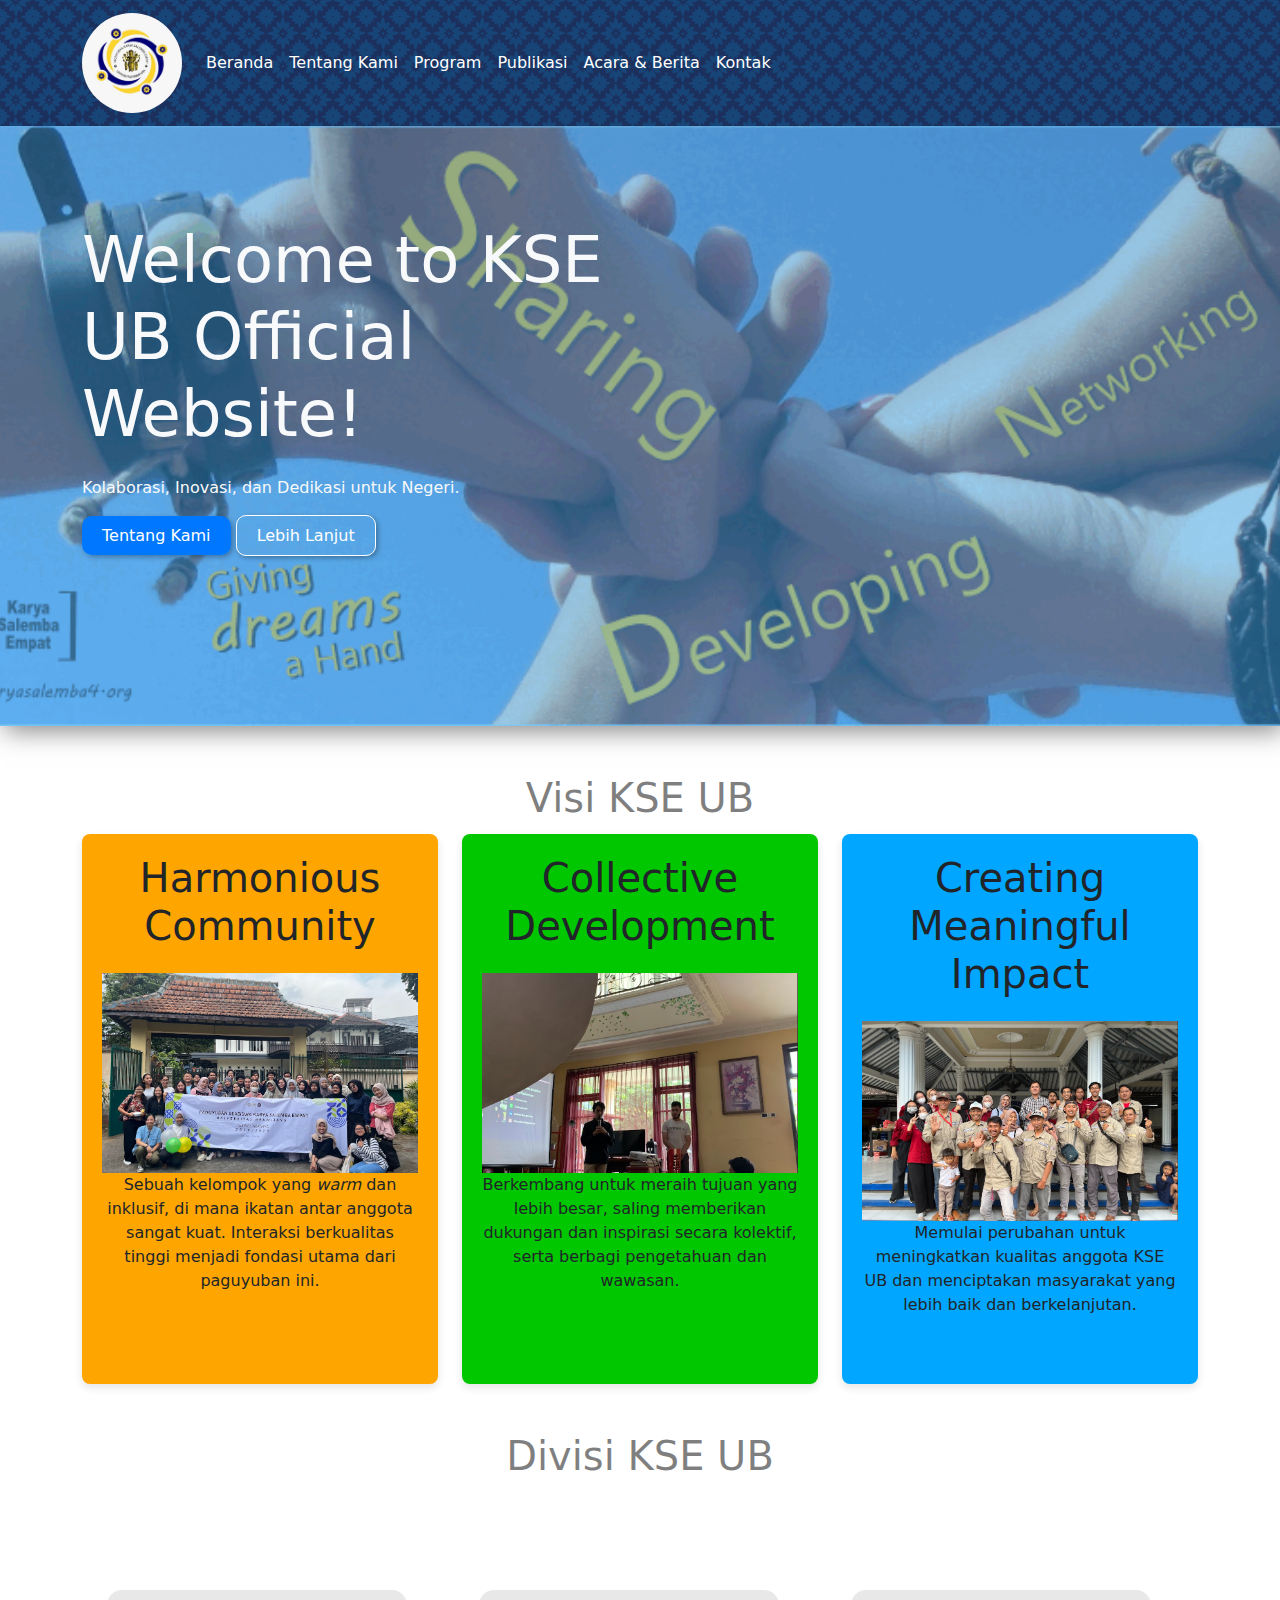
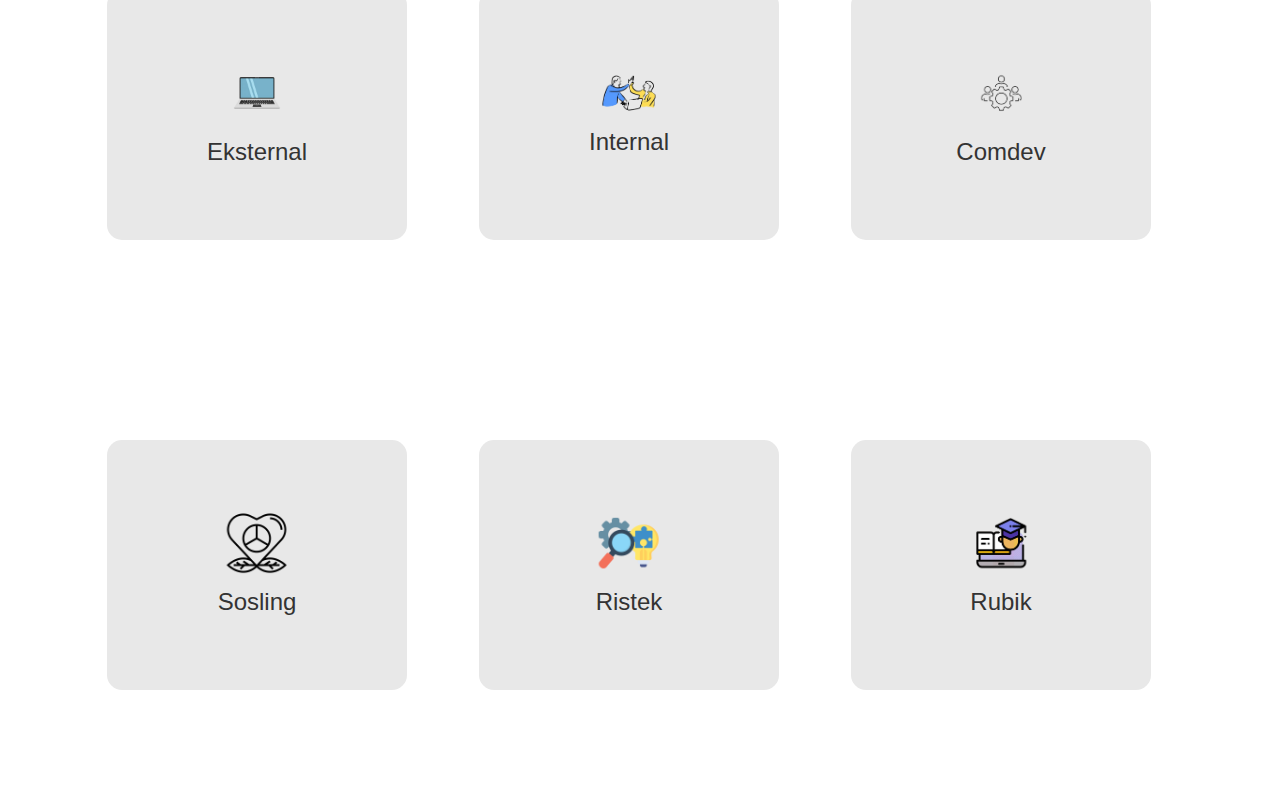
<file: index.html>
<!DOCTYPE html>
<html lang="en">
    <head>
        <meta charset="UTF-8">
        <meta name="viewport" content="width=device-width, initial-scale=1.0">
        <title>Karya Salemba Empat | Universitas Brawijaya</title>
        <!-- <link href="https://cdn.jsdelivr.net/npm/bootstrap@5.3.3/dist/css/bootstrap.min.css" rel="stylesheet" integrity="sha384-QWTKZyjpPEjISv5WaRU9OFeRpok6YctnYmDr5pNlyT2bRjXh0JMhjY6hW+ALEwIH" crossorigin="anonymous"> -->
        <link rel="stylesheet" href="style.css">
        <link rel="stylesheet" href="bootstrap-5.3.3-dist/css/bootstrap.css">
    </head>
    <body>
        <nav class="navbar navbar-expand-lg bg-body-tertiary">
            <div class="container">
              <a class="navbar-brand" href="#"><img src="logo_kse_ub_2.jpg" alt=""></a>
              <button class="navbar-toggler" type="button" data-bs-toggle="collapse" data-bs-target="#navbarNavAltMarkup" aria-controls="navbarNavAltMarkup" aria-expanded="false" aria-label="Toggle navigation">
                <span class="navbar-toggler-icon"></span>
              </button>
              <div class="collapse navbar-collapse" id="navbarNavAltMarkup">
                <div class="navbar-nav">    
                    <a href="#beranda" class="nav-link">Beranda</a>
                    <a href="#tentang-kami" class="nav-link">Tentang Kami</a>
                    <a href="#" class="nav-link">Program</a>
                    <a href="#" class="nav-link">Publikasi</a>
                    <a href="#" class="nav-link">Acara & Berita</a>
                    <a href="#" class="nav-link">Kontak</a>
                </div>
              </div>
            </div>
        </nav>
            
        <section id="hero" class="hero pt-5 hero-bg pb-5">
            <div class="container">
              <div class="row flex-md-row-reverse">
                <div class="col-md-6">
                </div>
                <div class="col-md-6 mt-4 mt-md-0">
                  <h1 class="text-light mt-5 judul-hero">Welcome to KSE UB Official Website!</h1>
                  <div class="col mt-4 mb-4">
                    <p class="text-light">Kolaborasi, Inovasi, dan Dedikasi untuk Negeri.</p>
                  </div>
                  <a href="#tentang-kami" class="btn-about">Tentang Kami</a>
                  <a href="" class="btn-more" target="_blank">Lebih Lanjut</a>
                </div>
              </div>
            </div> 
          </section>

            <div class="container">
                <h1 class="visi mt-5" id="tentang-kami">Visi KSE UB</h1>
                <div class="row">
                    <div class="col-xl-4 col-md-12 mt-1">
                        <div class="card-harmoni color-harmoni">
                            <h1>Harmonious Community</h1>
                            <img src="fotbar_kse.png" alt="" class="card-img">
                            <p>Sebuah kelompok yang <i>warm</i> dan inklusif, di mana ikatan antar anggota sangat kuat. Interaksi berkualitas tinggi menjadi fondasi utama dari paguyuban ini.</p>
                        </div>
                    </div>
                    <div class="col-xl-4 col-md-12 mt-1">
                        <div class="card-development color-development">
                            <h1>Collective Development</h1>
                            <img src="foto_to.png" alt="" class="card-img">
                            <p>Berkembang untuk meraih tujuan yang lebih besar, saling memberikan dukungan dan inspirasi secara kolektif, serta berbagi pengetahuan dan wawasan.</p>
                        </div>
                    </div>
                    <div class="col-xl-4 col-md-12 mt-1 ">
                        <div class="card-impact color-impact">
                            <h1>Creating Meaningful Impact</h1>
                            <img src="foto_comdev.png" alt="" class="card-img">
                            <p>Memulai perubahan untuk meningkatkan kualitas anggota KSE UB dan menciptakan masyarakat yang lebih baik dan berkelanjutan.</p>
                        </div>
                    </div> 
                </div>
            </div>

            <div class="container">
                <h1 class="visi mt-5">Divisi KSE UB</h1>
                <div class="row">
                    <div class="divisi">
                        <div class="col-xl-4 col-md-6 mt-1">
                            <div class="eksternal-container">
                                <div class="divisi-default" style="--accent-color: black;">
                                    <a href=""><img src="laptop-removebg-preview.png" alt=""></a>
                                    <h3>Eksternal</h3>
                                </div>
                                <div class="divisi-hover">
                                    <h2>Eksternal</h2>
                                    <p>Mempublikasikan, menyunting, dan menjembatani KSE UB dengan pihak luar.</p>
                                </div>
                            </div>
                        </div>
                        <div class="col-xl-4 col-md-6 mt-1">
                            <div class="internal-container">
                                <div class="divisi-default" style="--accent-color: black;">
                                    <a href=""><img src="internal-removebg-preview.png" alt=""></a>
                                    <h3>Internal</h3>
                                </div>
                                <div class="divisi-hover">
                                    <h2>Internal</h2>
                                    <p>Mengembangkan, monitoring, dan mengevaluasi beswan KSE UB.</p>
                                </div>
                            </div>
                        </div>
                        <div class="col-xl-4 col-md-6 mt-1">
                            <div class="comdev-container">
                                <div class="divisi-default" style="--accent-color: black;">
                                    <a href=""><img src="comdev-removebg-preview.png" alt=""></a>
                                    <h3>Comdev</h3>
                                </div>
                                <div class="divisi-hover">
                                    <h2>Comdev</h2>
                                    <p>Berkolaborasi antara suatu pihak dengan masyarakat untuk pemberdayaannya agar mampu
                                        mengelola potensinya secara mandiri.</p>
                                </div>
                            </div>
                        </div>
                        <div class="col-xl-4 col-md-6 mt-1">
                            <div class="sosling-container">
                                <div class="divisi-default" style="--accent-color: black;">
                                    <a href=""><img src="sosling.png" alt=""></a>
                                    <h3>Sosling</h3>
                                </div>
                                <div class="divisi-hover">
                                    <h2>Sosling</h2>
                                    <p>Menjalankan program-program yang berfokus pada peningkatan kesadaran sosial dan lingkungan. </p>
                                </div>
                            </div>
                        </div>
                        <div class="col-xl-4 col-md-6 mt-1">
                            <div class="ristek-container">
                                <div class="divisi-default" style="--accent-color: black;">
                                    <a href=""><img src="ristek.png" alt=""></a>
                                    <h3>Ristek</h3>
                                </div>
                                <div class="divisi-hover">
                                    <h2>Ristek</h2>
                                    <p>Menjalankan program-program yang berfokus pada peningkatan kesadaran sosial dan lingkungan. </p>
                                </div>
                            </div>
                        </div>
                        <div class="col-xl-4 col-md-6 mt-1">
                            <div class="rubik-container">
                                <div class="divisi-default" style="--accent-color: black;">
                                    <a href=""><img src="rubik-removebg-preview.png" alt=""></a>
                                    <h3>Rubik</h3>
                                </div>
                                <div class="divisi-hover">
                                    <h2>Rubik</h2>
                                    <p>Menjalankan program-program yang berfokus pada peningkatan kesadaran sosial dan lingkungan. </p>
                                </div>
                            </div>
                        </div>
                    </div>
                </div>
                    
            </div>


                
            </div>
        </div>
        <script src="https://cdn.jsdelivr.net/npm/bootstrap@5.3.3/dist/js/bootstrap.bundle.min.js" integrity="sha384-YvpcrYf0tY3lHB60NNkmXc5s9fDVZLESaAA55NDzOxhy9GkcIdslK1eN7N6jIeHz" crossorigin="anonymous"></script>
    </body>
</html>
</file>
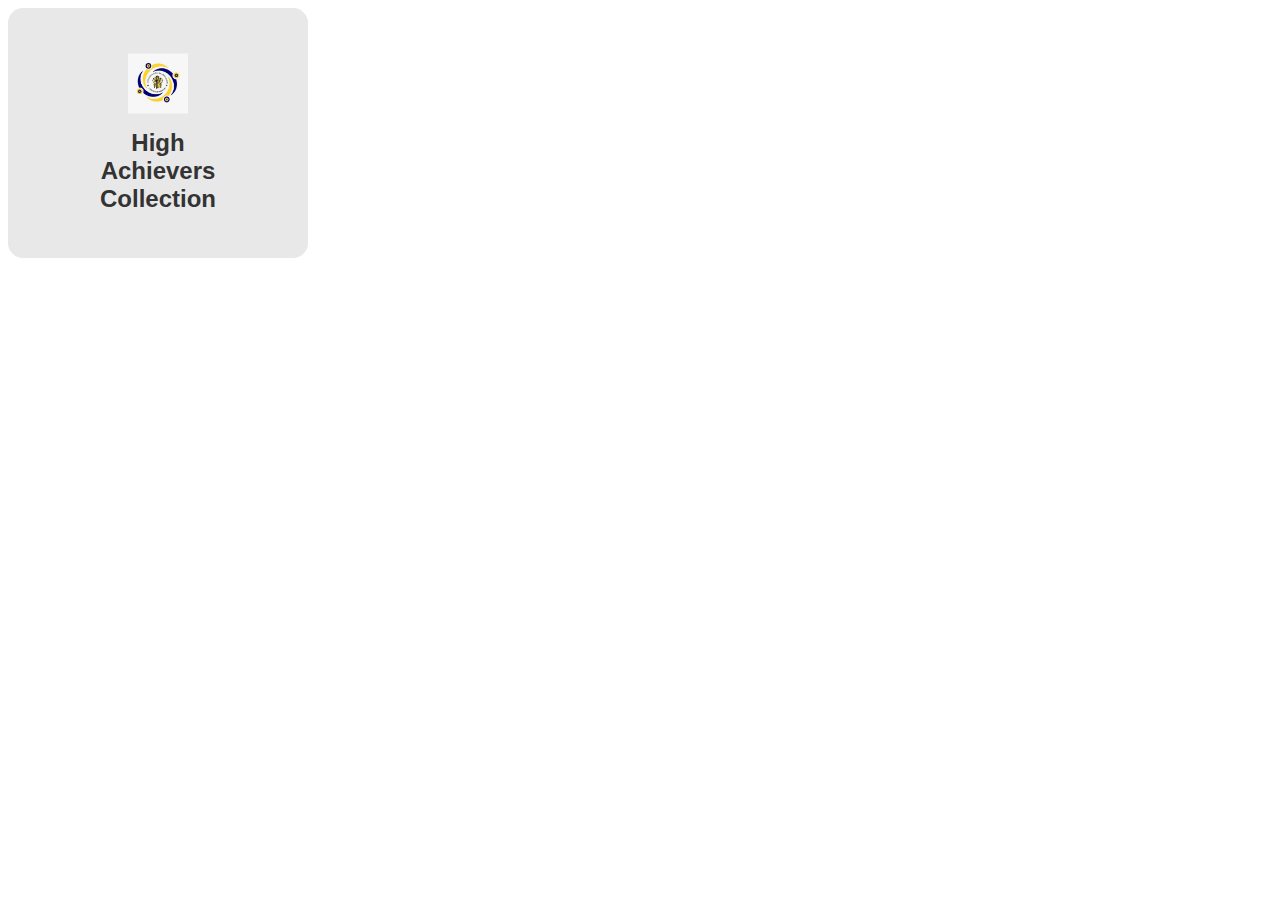
<file: contoh.html>
<!DOCTYPE html>
<html lang="en">
<head>
  <meta charset="UTF-8">
  <meta name="viewport" content="width=device-width, initial-scale=1.0">
  <title>High Achievers Collection</title>
  <style>
    /* Container styling */
    .container {
      position: relative;
      width: 300px;
      height: 250px;
      background-color: #e8e8e8;
      border-radius: 15px;
      overflow: hidden;
      text-align: center;
      font-family: Arial, sans-serif;
      color: #333;
      transition: background 0.3s ease-in-out;
    }

    /* Default content */
    .content-default {
      position: absolute;
      top: 50%;
      left: 50%;
      transform: translate(-50%, -50%);
      display: flex;
      flex-direction: column;
      align-items: center;
    }

    .content-default img {
      width: 60px;
      margin-bottom: 15px;
    }

    .content-default h2 {
      font-size: 1.5em;
      margin: 0;
    }

    /* Hover content styling */
    .content-hover {
      position: absolute;
      top: 0;
      left: 0;
      width: 100%;
      height: 100%;
      background: linear-gradient(135deg, #11998e, #38ef7d);
      color: #fff;
      display: flex;
      flex-direction: column;
      align-items: center;
      justify-content: center;
      border-radius: 15px;
      opacity: 0;
      transition: opacity 0.3s ease-in-out;
    }

    .content-hover h2 {
      font-size: 1.5em;
      margin: 0;
    }

    .content-hover p {
      margin: 10px 20px;
      line-height: 1.4;
    }

    .content-hover .button {
      margin-top: 15px;
      padding: 10px 20px;
      background: #fff;
      color: #11998e;
      border-radius: 5px;
      text-decoration: none;
      font-weight: bold;
      transition: background 0.3s, color 0.3s;
    }

    .content-hover .button:hover {
      background: #11998e;
      color: #fff;
    }

    /* Show hover content on hover */
    .container:hover .content-hover {
      opacity: 1;
    }

    .container:hover .content-default {
      opacity: 0;
    }
  </style>
</head>
<body>

  <div class="container">
    <!-- Default Content -->
    <div class="content-default">
      <img src="logo_kse_ub_2.jpg" alt="High Achievers Icon">
      <h2>High Achievers Collection</h2>
    </div>

    <!-- Hover Content -->
    <div class="content-hover">
      <h2>High Achievers Collection</h2>
      <p>Congratulations to all the high-achievers of FEB UI! Take a close look and get ready to be inspired.</p>
      <a href="#" class="button">LEARN MORE</a>
    </div>
  </div>

</body>
</html>
</file>
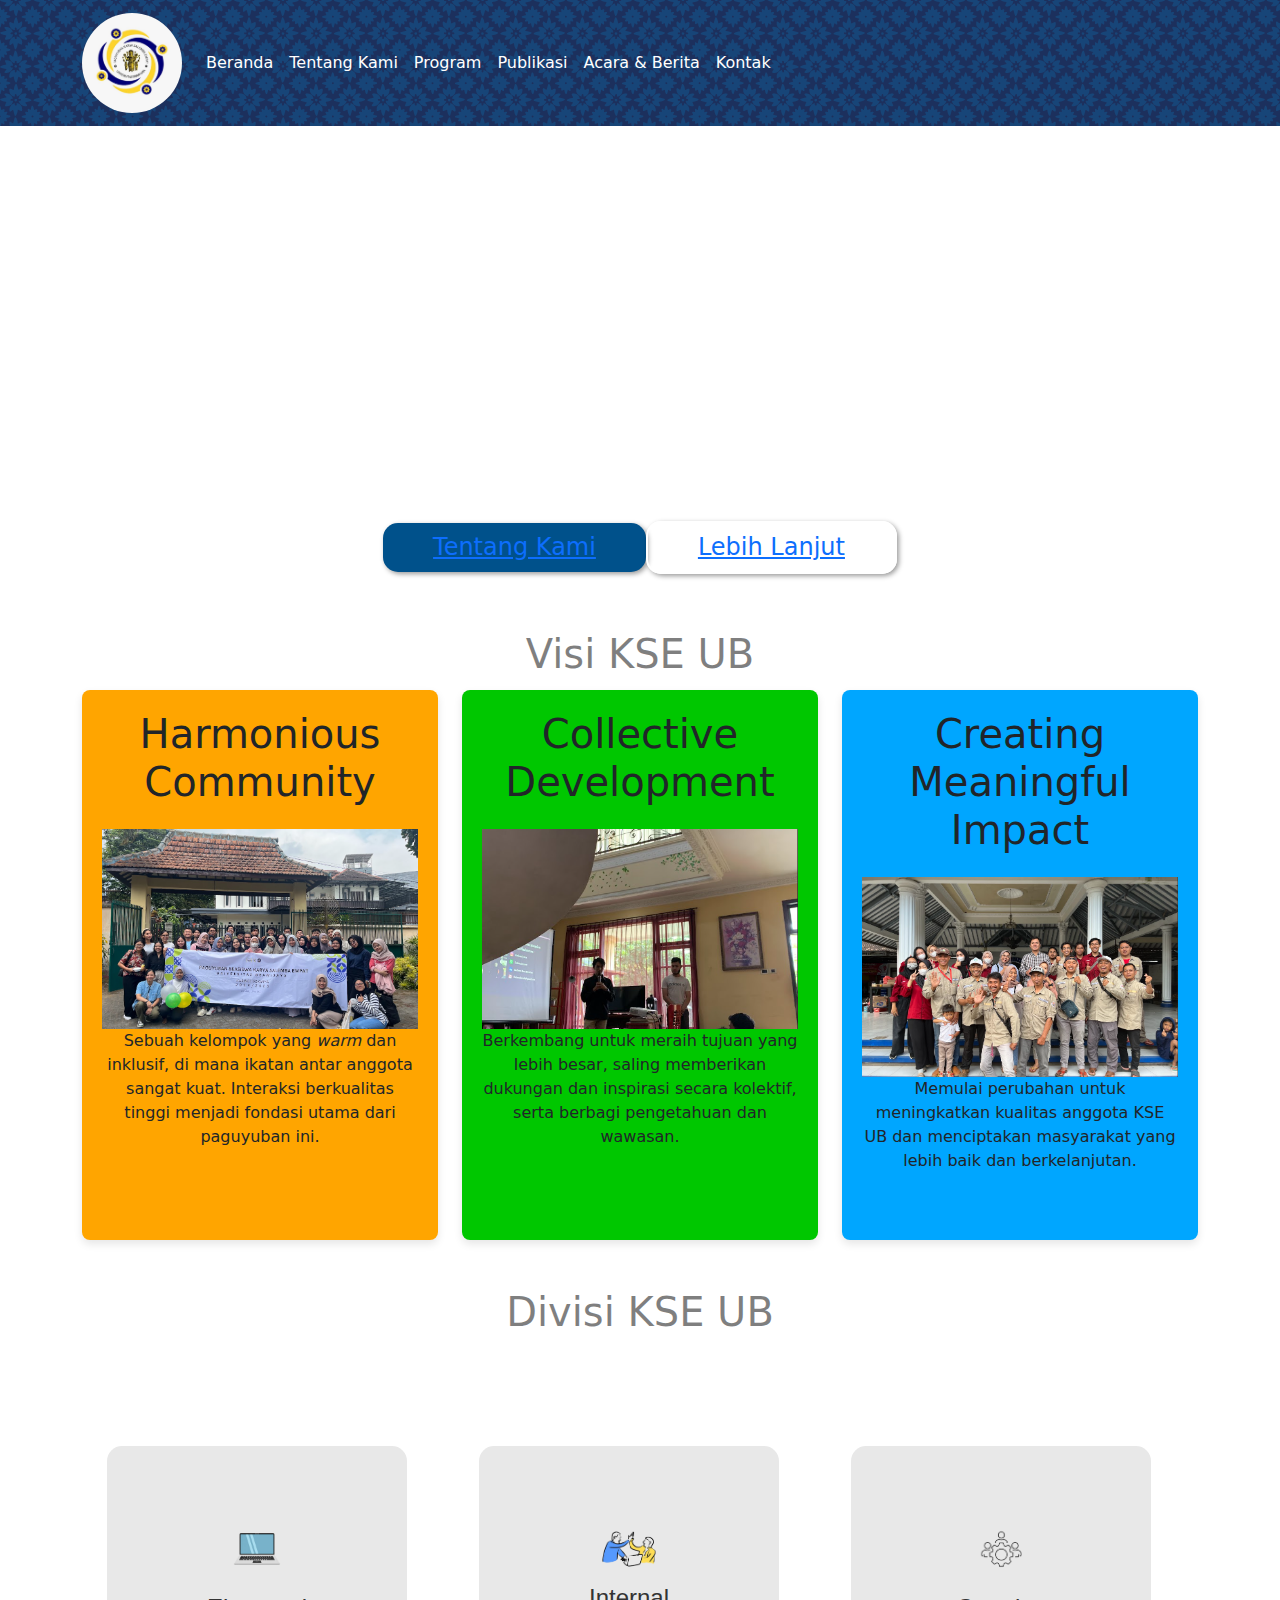
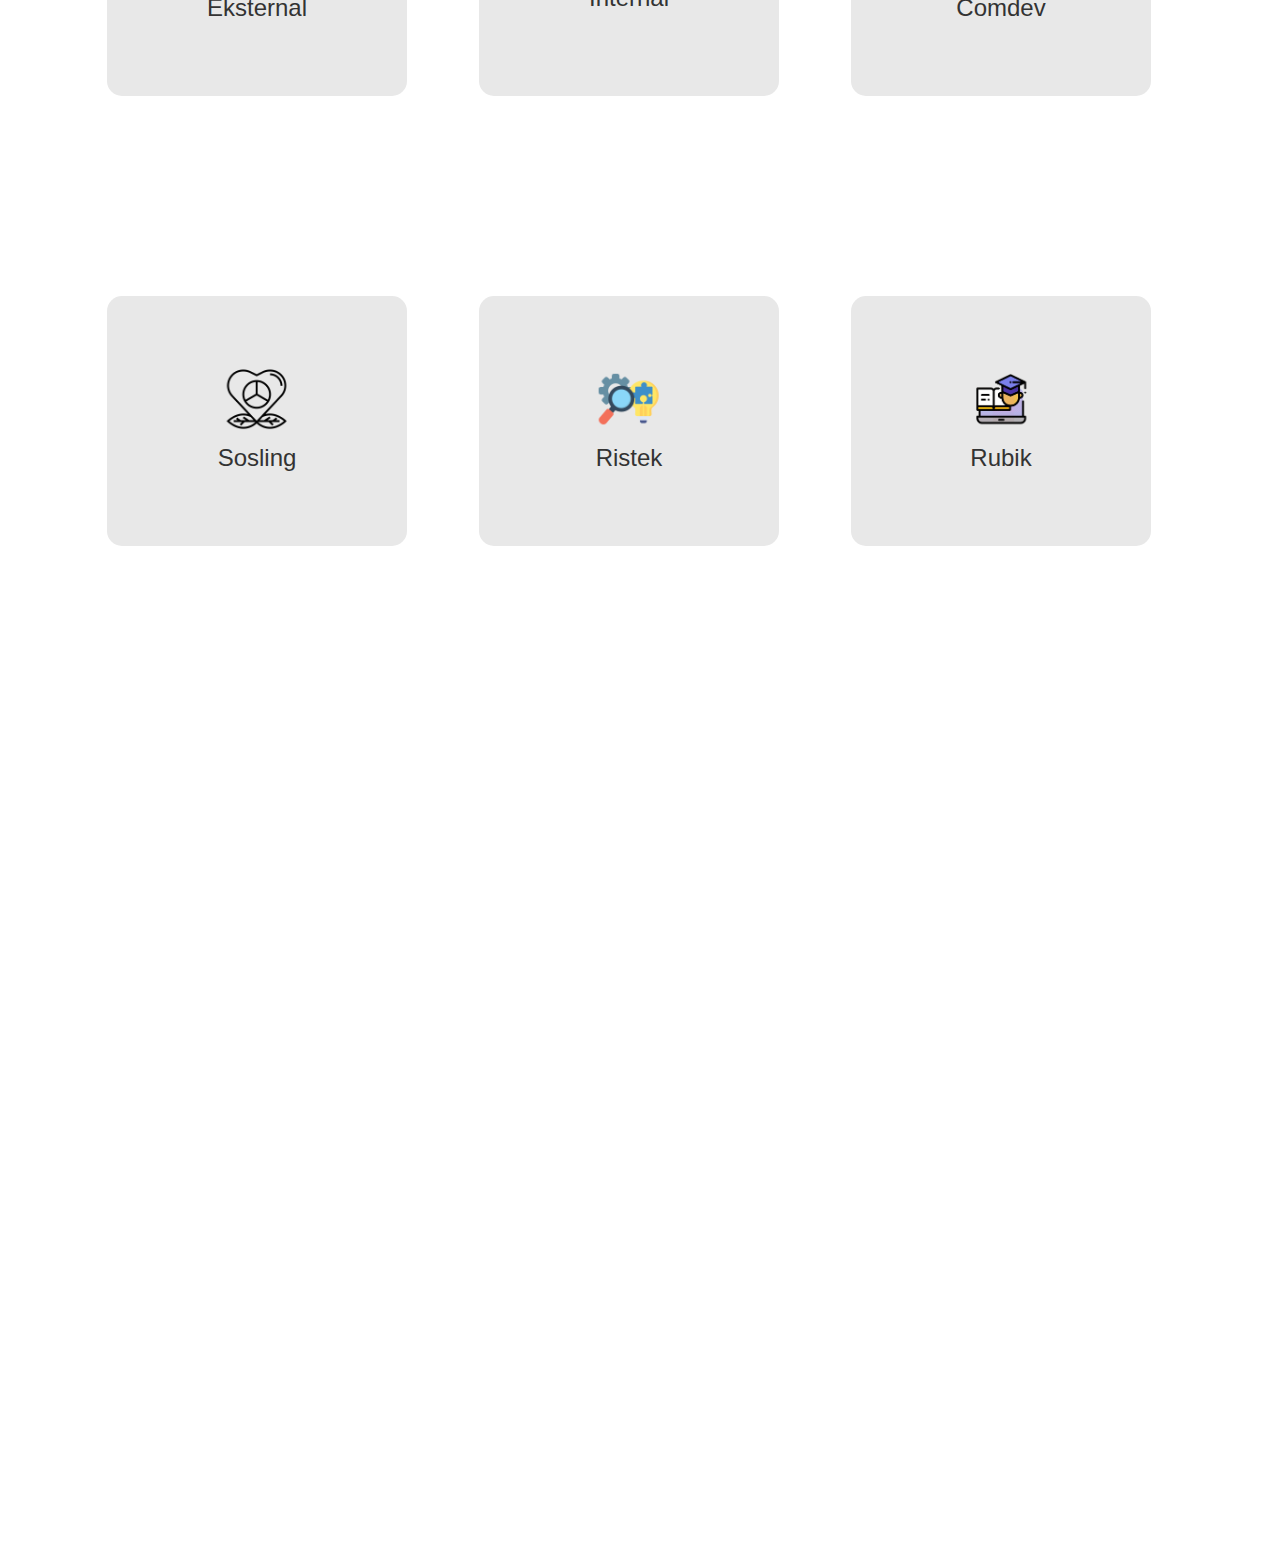
<file: main.html>
<!DOCTYPE html>
<html lang="en">
    <head>
        <meta charset="UTF-8">
        <meta name="viewport" content="width=device-width, initial-scale=1.0">
        <title>Karya Salemba Empat | Universitas Brawijaya</title>
        <!-- <link href="https://cdn.jsdelivr.net/npm/bootstrap@5.3.3/dist/css/bootstrap.min.css" rel="stylesheet" integrity="sha384-QWTKZyjpPEjISv5WaRU9OFeRpok6YctnYmDr5pNlyT2bRjXh0JMhjY6hW+ALEwIH" crossorigin="anonymous"> -->
        <link rel="stylesheet" href="style.css">
        <link rel="stylesheet" href="bootstrap-5.3.3-dist/css/bootstrap.css">
    </head>
    <body>
        <nav class="navbar navbar-expand-lg bg-body-tertiary">
            <div class="container">
              <a class="navbar-brand" href="#"><img src="logo_kse_ub_2.jpg" alt=""></a>
              <button class="navbar-toggler" type="button" data-bs-toggle="collapse" data-bs-target="#navbarNavAltMarkup" aria-controls="navbarNavAltMarkup" aria-expanded="false" aria-label="Toggle navigation">
                <span class="navbar-toggler-icon"></span>
              </button>
              <div class="collapse navbar-collapse" id="navbarNavAltMarkup">
                <div class="navbar-nav">    
                    <a href="#beranda" class="nav-link">Beranda</a>
                    <a href="#tentang-kami" class="nav-link">Tentang Kami</a>
                    <a href="#" class="nav-link">Program</a>
                    <a href="#" class="nav-link">Publikasi</a>
                    <a href="#" class="nav-link">Acara & Berita</a>
                    <a href="#" class="nav-link">Kontak</a>
                </div>
              </div>
            </div>
        </nav>
            
        <div class="hero" id="beranda">
            <div class="about-container">
                <h1 class="about-us"><a href="#tentang-kami">Tentang Kami</a></h1>
                <h1 class="more"><a href="https://kse.or.id/home" target="_blank">Lebih Lanjut</a></h1> 
            </div>
        </div>

            <div class="container">
                <h1 class="visi mt-5" id="tentang-kami">Visi KSE UB</h1>
                <div class="row">
                    <div class="col-xl-4 col-md-12 mt-1">
                        <div class="card-harmoni color-harmoni">
                            <h1>Harmonious Community</h1>
                            <img src="fotbar_kse.png" alt="" class="card-img">
                            <p>Sebuah kelompok yang <i>warm</i> dan inklusif, di mana ikatan antar anggota sangat kuat. Interaksi berkualitas tinggi menjadi fondasi utama dari paguyuban ini.</p>
                        </div>
                    </div>
                    <div class="col-xl-4 col-md-12 mt-1">
                        <div class="card-development color-development">
                            <h1>Collective Development</h1>
                            <img src="foto_to.png" alt="" class="card-img">
                            <p>Berkembang untuk meraih tujuan yang lebih besar, saling memberikan dukungan dan inspirasi secara kolektif, serta berbagi pengetahuan dan wawasan.</p>
                        </div>
                    </div>
                    <div class="col-xl-4 col-md-12 mt-1 ">
                        <div class="card-impact color-impact">
                            <h1>Creating Meaningful Impact</h1>
                            <img src="foto_comdev.png" alt="" class="card-img">
                            <p>Memulai perubahan untuk meningkatkan kualitas anggota KSE UB dan menciptakan masyarakat yang lebih baik dan berkelanjutan.</p>
                        </div>
                    </div> 
                </div>
            </div>

            <div class="container">
                <h1 class="visi mt-5">Divisi KSE UB</h1>
                <div class="row">
                    <div class="divisi">
                        <div class="col-xl-4 col-md-6 mt-1">
                            <div class="eksternal-container">
                                <div class="divisi-default" style="--accent-color: black;">
                                    <a href=""><img src="laptop-removebg-preview.png" alt=""></a>
                                    <h3>Eksternal</h3>
                                </div>
                                <div class="divisi-hover">
                                    <h2>Eksternal</h2>
                                    <p>Mempublikasikan, menyunting, dan menjembatani KSE UB dengan pihak luar.</p>
                                </div>
                            </div>
                        </div>
                        <div class="col-xl-4 col-md-6 mt-1">
                            <div class="internal-container">
                                <div class="divisi-default" style="--accent-color: black;">
                                    <a href=""><img src="internal-removebg-preview.png" alt=""></a>
                                    <h3>Internal</h3>
                                </div>
                                <div class="divisi-hover">
                                    <h2>Internal</h2>
                                    <p>Mengembangkan, monitoring, dan mengevaluasi beswan KSE UB.</p>
                                </div>
                            </div>
                        </div>
                        <div class="col-xl-4 col-md-6 mt-1">
                            <div class="comdev-container">
                                <div class="divisi-default" style="--accent-color: black;">
                                    <a href=""><img src="comdev-removebg-preview.png" alt=""></a>
                                    <h3>Comdev</h3>
                                </div>
                                <div class="divisi-hover">
                                    <h2>Comdev</h2>
                                    <p>Berkolaborasi antara suatu pihak dengan masyarakat untuk pemberdayaannya agar mampu
                                        mengelola potensinya secara mandiri.</p>
                                </div>
                            </div>
                        </div>
                        <div class="col-xl-4 col-md-6 mt-1">
                            <div class="sosling-container">
                                <div class="divisi-default" style="--accent-color: black;">
                                    <a href=""><img src="sosling.png" alt=""></a>
                                    <h3>Sosling</h3>
                                </div>
                                <div class="divisi-hover">
                                    <h2>Sosling</h2>
                                    <p>Menjalankan program-program yang berfokus pada peningkatan kesadaran sosial dan lingkungan. </p>
                                </div>
                            </div>
                        </div>
                        <div class="col-xl-4 col-md-6 mt-1">
                            <div class="ristek-container">
                                <div class="divisi-default" style="--accent-color: black;">
                                    <a href=""><img src="ristek.png" alt=""></a>
                                    <h3>Ristek</h3>
                                </div>
                                <div class="divisi-hover">
                                    <h2>Ristek</h2>
                                    <p>Menjalankan program-program yang berfokus pada peningkatan kesadaran sosial dan lingkungan. </p>
                                </div>
                            </div>
                        </div>
                        <div class="col-xl-4 col-md-6 mt-1">
                            <div class="rubik-container">
                                <div class="divisi-default" style="--accent-color: black;">
                                    <a href=""><img src="rubik-removebg-preview.png" alt=""></a>
                                    <h3>Rubik</h3>
                                </div>
                                <div class="divisi-hover">
                                    <h2>Rubik</h2>
                                    <p>Menjalankan program-program yang berfokus pada peningkatan kesadaran sosial dan lingkungan. </p>
                                </div>
                            </div>
                        </div>
                    </div>
                </div>
                    
            </div>


            <div class="judul-divisi">
            </div>
            <div class="divisi">

                

                
            </div>
        </div>
        <script src="https://cdn.jsdelivr.net/npm/bootstrap@5.3.3/dist/js/bootstrap.bundle.min.js" integrity="sha384-YvpcrYf0tY3lHB60NNkmXc5s9fDVZLESaAA55NDzOxhy9GkcIdslK1eN7N6jIeHz" crossorigin="anonymous"></script>
    </body>
</html>
</file>
<file: style.css>
*, html, body
{
    padding: 0;
    margin: 0;
}

html
{
    scroll-behavior: smooth;
}

body
{
    font-family: Arial, Helvetica, sans-serif;
    justify-content: center;
}

/* Hero */

.judul-hero
{
    font-size: 4rem;
}

.btn-more
{
    background-color: transparent;
    border: 0.5px solid rgb(255, 255, 255);
    border-radius: 10px;
    text-decoration: none;
    padding: 10px 20px;
    color: rgb(255, 255, 255);
    margin-top: 200px;
    box-shadow: 2px 2px 5px rgba(0, 0, 0, 0.3);
}

.btn-more:hover
{
    color: white;
    background-color: rgb(201, 185, 128);
    transition: 0.3s;
}

.btn-about
{
    background-color: rgb(0, 119, 255);
    color: white;
    text-decoration: none;
    padding: 10px 20px;
    border-radius: 10px;
    box-shadow: 2px 2px 5px rgba(0, 0, 0, 0.3);

}

.btn-about:hover
{
    color: white;
    background-color: rgb(0, 90, 193);
    transition: 0.3s;
}

.hero-bg
{
    background-image: url(imageedit_1_8068108920.gif);
    min-height: 600px;
    background-repeat: no-repeat;
    background-position-x: -95px;
    object-fit:cover;
    background-size: cover;
    box-shadow: 4px 4px 25px rgba(0, 0, 0, 0.5);
}


.about-container {
    display: flex;
    justify-content: center; /* Untuk memusatkan posisi */
    align-items: center;
}

.about-us{
    text-decoration: none;
    font-size: 1.5rem;
    color: white;
    background-color: rgb(0, 81, 139);
    padding: 10px 50px;
    margin-top: 395px;
    display: inline-block;
    border-radius: 15px;
    box-shadow: 2px 2px 5px rgba(0, 0, 0, 0.4);
    transition: 0.3s;
}

.more
{
    text-decoration: none;
    font-size: 1.5rem;
    color: white;
    background-color: transparent;
    padding: 10px 50px;
    margin-top: 395px;
    display: inline-block;
    border-radius: 15px;
    border: 2px solid white;
    box-shadow: 2px 2px 5px rgba(0, 0, 0, 0.4);
    transition: 0.3s;
}

/* Artikel */
 
.row
{
    display: flex;
    justify-content: space-between;
}

.artikel h1
{
    text-align: center;
    margin: 50px;
    color: rgba(0, 0, 0, 0.5);
}

.card-center
{
    align-items: center;
    text-align: center;
    justify-content: center;
}

.cards
{
    display: flex;
    justify-content: center;
    gap: 20px; /* Jarak antara kedua card */
    margin-top: 20px;
}


.card-harmoni, .card-development, .card-impact {
    height: 550px;
    padding: 20px;
    border-radius: 8px;
    box-shadow: 0 4px 8px rgba(0,0,0,0.1);
    text-align: center;
}


.color-harmoni
{
    background-color: orange;
}

.color-development
{
    background-color: rgb(0, 199, 0);
}

.color-impact
{
    background-color: rgb(0, 166, 255);
}

.card-img {
    max-width: 100%;
    height: 200px;
    margin-top: 15px;
    object-fit: cover;
}

.visi {
    text-align: center;
    color: #333;
}

/* Divisi */

.divisi
{
    display: flex;
    flex-wrap: wrap;
    justify-content:center;
    padding: 0;
    margin: 0 auto;
    min-height: 100vh;
    align-items: center;
}



.judul-divisi h1
{
    text-align: center;
    margin: 60px;
    color: rgba(0, 0, 0, 0.5);
}

.visi
{
    color: rgba(0, 0, 0, 0.5);
}

.circle
{
    width: 200px;
    height: 200px;
    background-color: rgba(255, 255, 96, 0.5);
    border-radius: 50%;
    margin: 10px 200px;

}

.circle img
{
    width: 200px;
    height: 200px;
}

/* Eksternal */

.eksternal-container
{
    position: relative;
    width: 300px;
    height: 250px;
    background-color: #e8e8e8;
    border-radius: 15px;
    overflow: hidden;
    text-align: center;
    font-family: Arial, sans-serif;
    color: #333;
    transition: background 0.3s ease-in-out;
    justify-content: center;

}

.divisi-default
{
    position: absolute;
    top: 50%;
    left: 50%;
    transform: translate(-50%, -50%);
    display: flex;
    flex-direction: column;
    align-items: center;
    justify-content: center;

}

.divisi-default img
{
    width: 60px;
    margin-bottom: 15px;
}

.divisi-default h3
{
    margin-top: -40px;
    margin-left: 255px;
    font-size: 1.5em;
    margin: 0;    
}

.divisi-hover
{
    position: absolute;
    top: 0;
    left: 0;
    width: 100%;
    height: 100%;
    background: linear-gradient(135deg, #11998e, #38efef);
    color: #fff;
    display: flex;
    flex-direction: column;
    align-items: center;
    justify-content: center;
    border-radius: 15px;
    opacity: 0;
    transition: opacity 0.3s ease-in-out;
}

.divisi-hover h2
{
    font-size: 1.5em;
    margin: 0;
}

.divisi-hover p
{
    margin: 10px 20px;
    line-height: 1.4;
}

.divisi-default p
{
    margin-top: -40px;
    margin-left: 255px;
}

.eksternal-container:hover .divisi-hover {
    opacity: 1;
}

.eksternal-container:hover .divisi-default {
    opacity: 0;
}

/* Internal */

.internal-container
{
    position: relative;
    width: 300px;
    height: 250px;
    background-color: #e8e8e8;
    border-radius: 15px;
    overflow: hidden;
    text-align: center;
    font-family: Arial, sans-serif;
    color: #333;
    transition: background 0.3s ease-in-out;
    justify-content: center;


}

.internal-container:hover .divisi-hover {
    opacity: 1;
}

.internal-container:hover .divisi-default {
    opacity: 0;
}


/* Comdev */

.comdev-container
{
    position: relative;
    width: 300px;
    height: 250px;
    background-color: #e8e8e8;
    border-radius: 15px;
    overflow: hidden;
    text-align: center;
    font-family: Arial, sans-serif;
    color: #333;
    transition: background 0.3s ease-in-out;
    justify-content: center;

}

.comdev-container:hover .divisi-hover {
    opacity: 1;
}

.comdev-container:hover .divisi-default {
    opacity: 0;
}

/* Sosling */
.sosling-container
{
    position: relative;
    width: 300px;
    height: 250px;
    background-color: #e8e8e8;
    border-radius: 15px;
    overflow: hidden;
    text-align: center;
    font-family: Arial, sans-serif;
    color: #333;
    transition: background 0.3s ease-in-out;
    justify-content: center;

}

.sosling-container:hover .divisi-hover {
    opacity: 1;
}

.sosling-container:hover .divisi-default {
    opacity: 0;
}

/* Ristek */
.ristek-container
{
    position: relative;
    width: 300px;
    height: 250px;
    background-color: #e8e8e8;
    border-radius: 15px;
    overflow: hidden;
    text-align: center;
    font-family: Arial, sans-serif;
    color: #333;
    transition: background 0.3s ease-in-out;
    justify-content: center;

}

.ristek-container:hover .divisi-hover {
    opacity: 1;
}

.ristek-container:hover .divisi-default {
    opacity: 0;
}

/* Rubik */
.rubik-container
{
    position: relative;
    width: 300px;
    height: 250px;
    background-color: #e8e8e8;
    border-radius: 15px;
    overflow: hidden;
    text-align: center;
    font-family: Arial, sans-serif;
    color: #333;
    transition: background 0.3s ease-in-out;
    justify-content: center;

}

.rubik-container:hover .divisi-hover {
    opacity: 1;
}

.rubik-container:hover .divisi-default {
    opacity: 0;
}

@media(max-width: 768px )
{
    .navigasi
    { 
        flex-direction: column;
        text-align: center;
    }

    .navigasi li:last-child
    {
        margin: 10px 0;
    }

}

@media(min-width: 768px)
{
    .divisi
    {
        margin-left: 25px;
    }
}

@media(min-width: 500px) and (max-width: 768px)
{
    .divisi
    {
        display: flex;
        flex-wrap: wrap;
    }
    .hero-bg
    {
        background-size: 400%;
        background-position-x: -525px;
    }
}


/* Animasi */
@keyframes appear{
    from{
        opacity: 0;
        scale: 0.5;
        /* transform: translateX(-100px); */
    }
    to{
        opacity: 1;
        scale: 1;
        /* transform: translateX(0px); */
    }
}

.artikel
{
    animation: appear linear;
    animation-timeline: view();
    animation-range: entry 0 cover 40%;
}

.navbar img
{
    width: 100px;
    border-radius: 50px;
}


nav
{
    background-image: url(moroccan-flower-dark.png);
}
 
.navbar-nav a
{ 
    color: white;
}

.navbar-nav a:hover
{ 
    color: crimson;
}

/* Footer */
</file>
